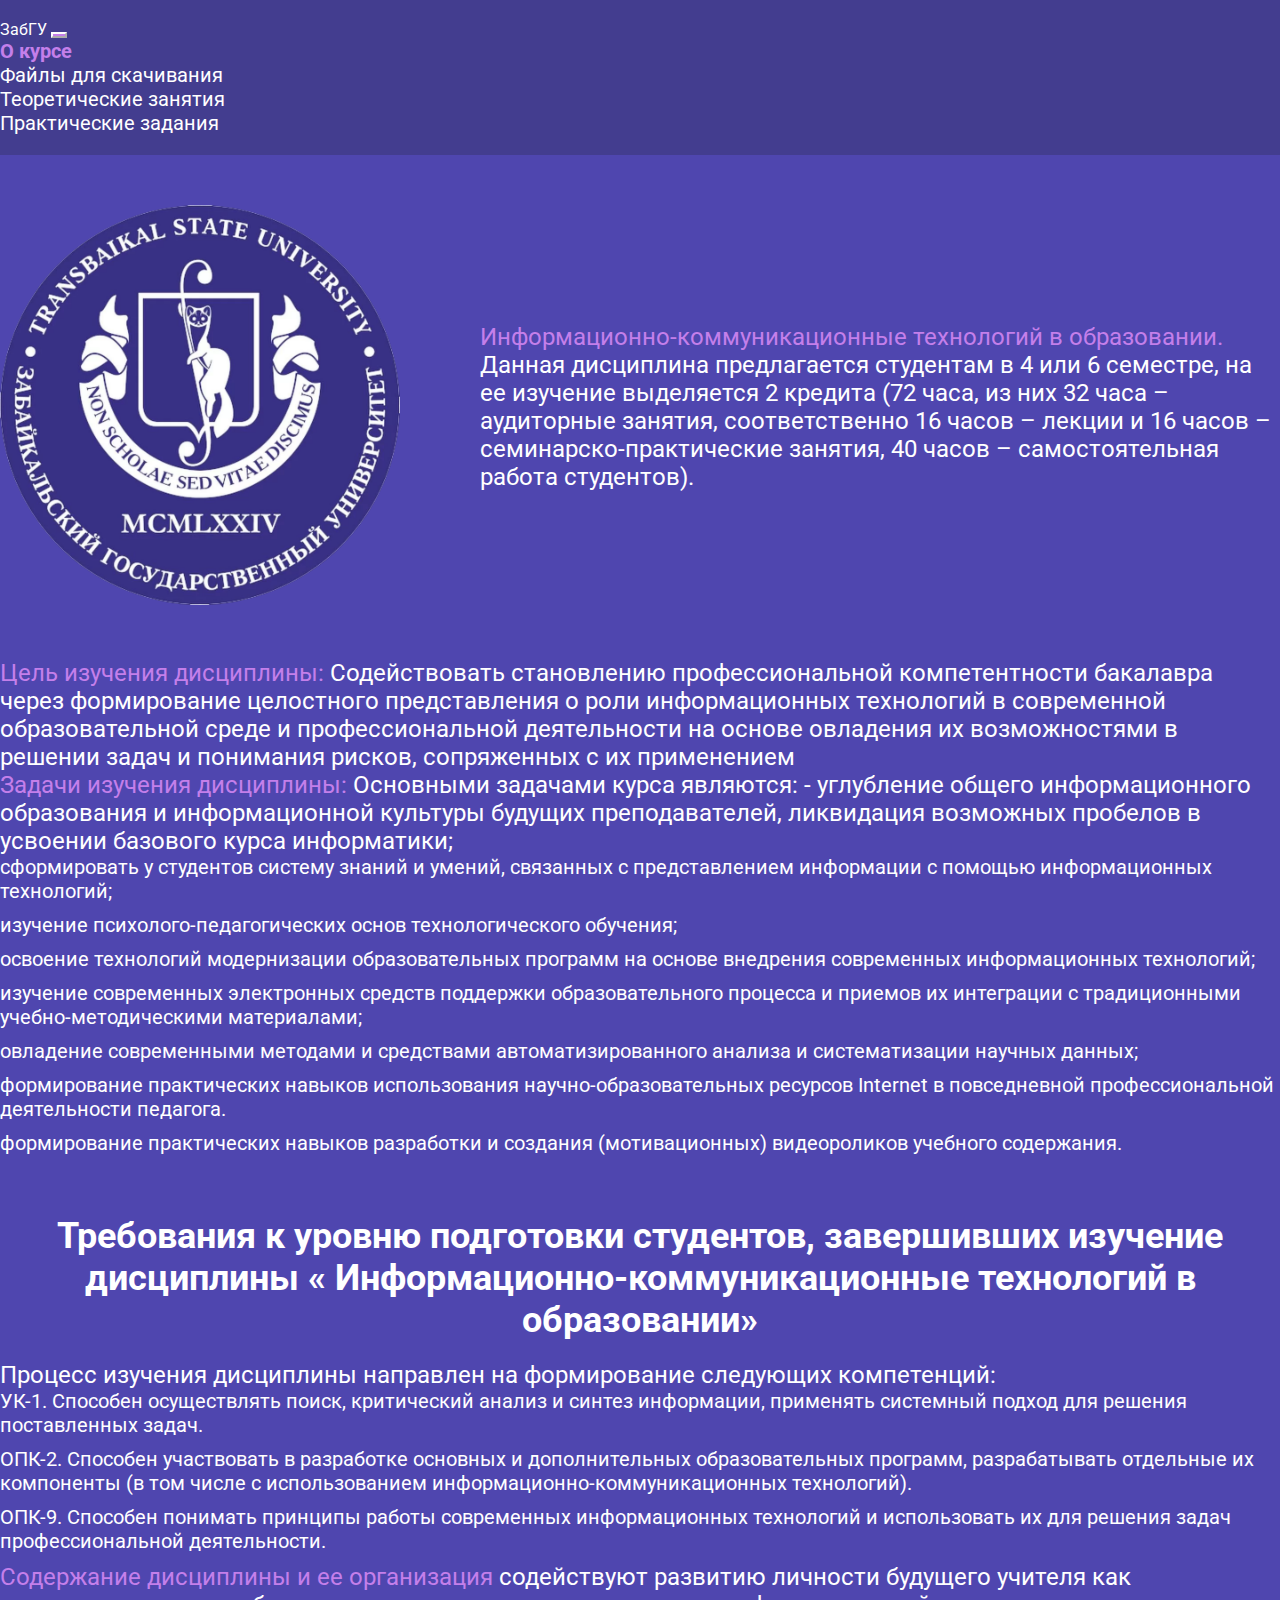
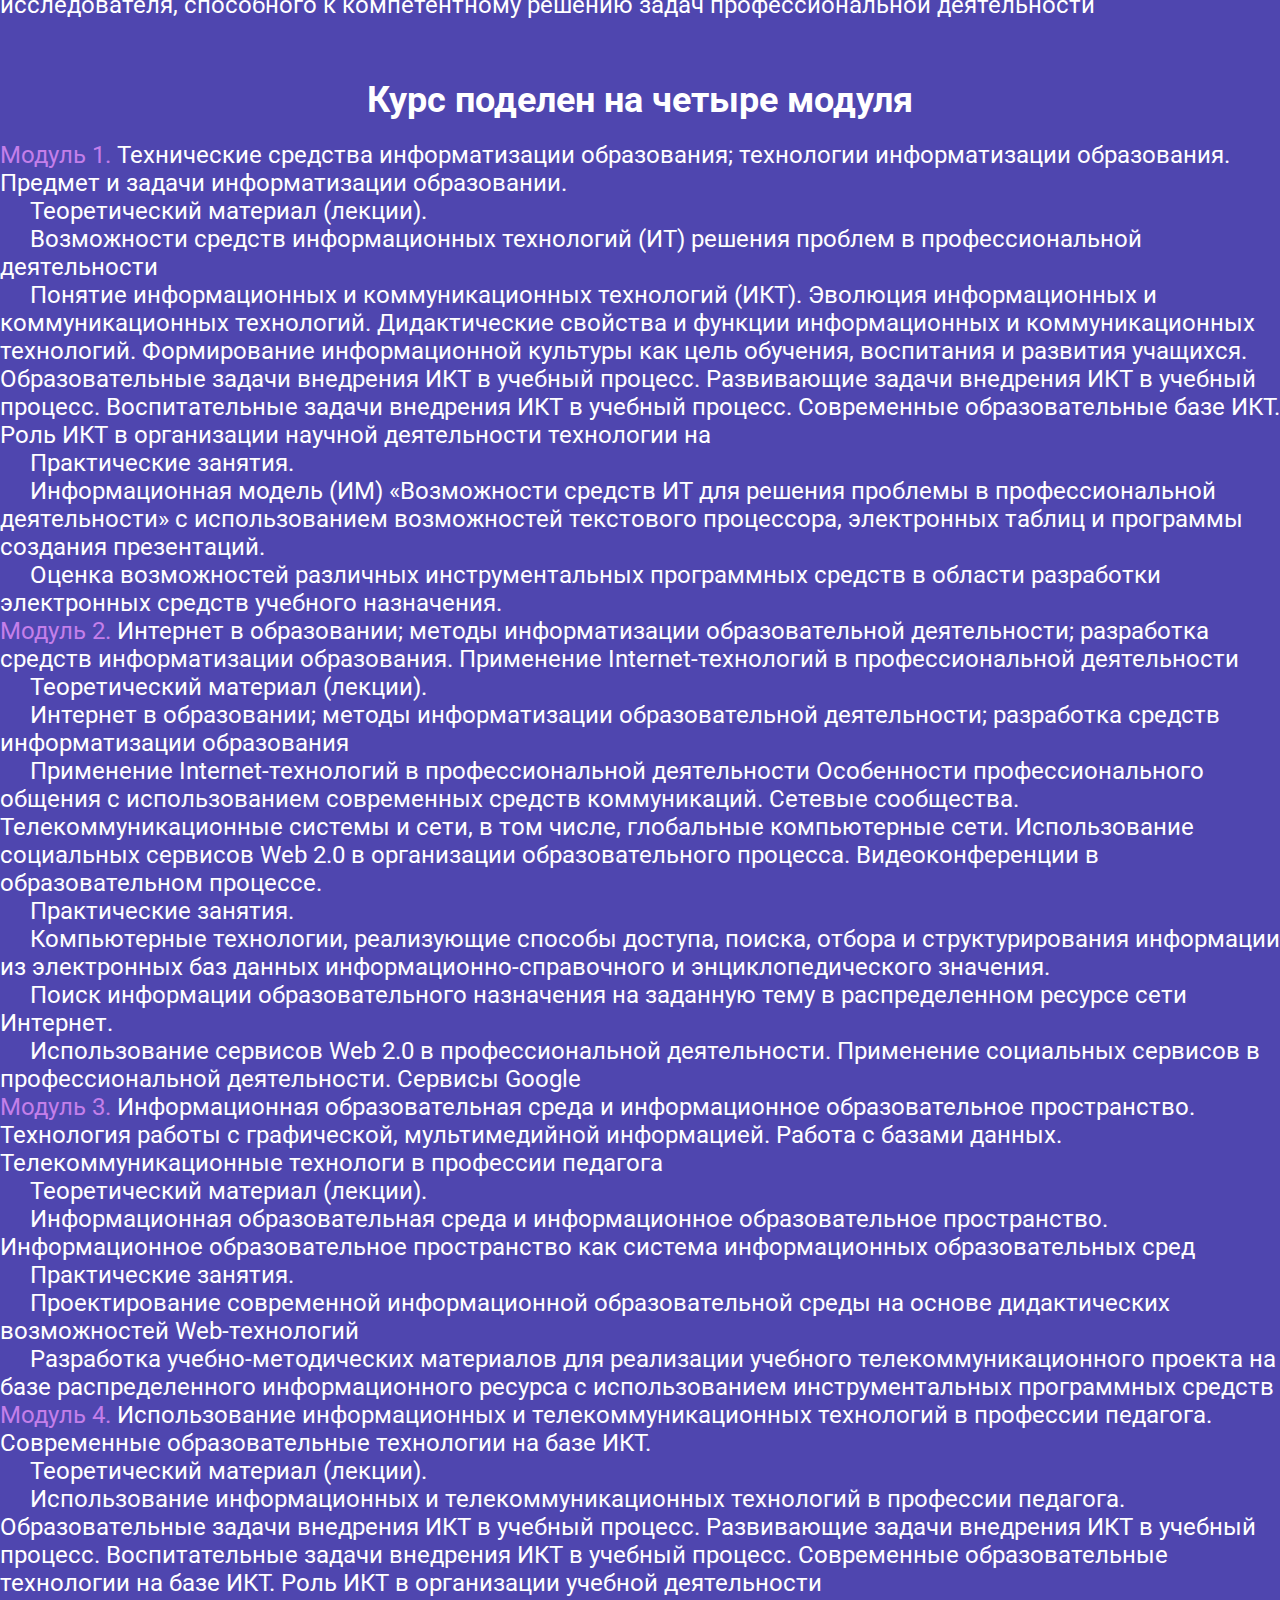
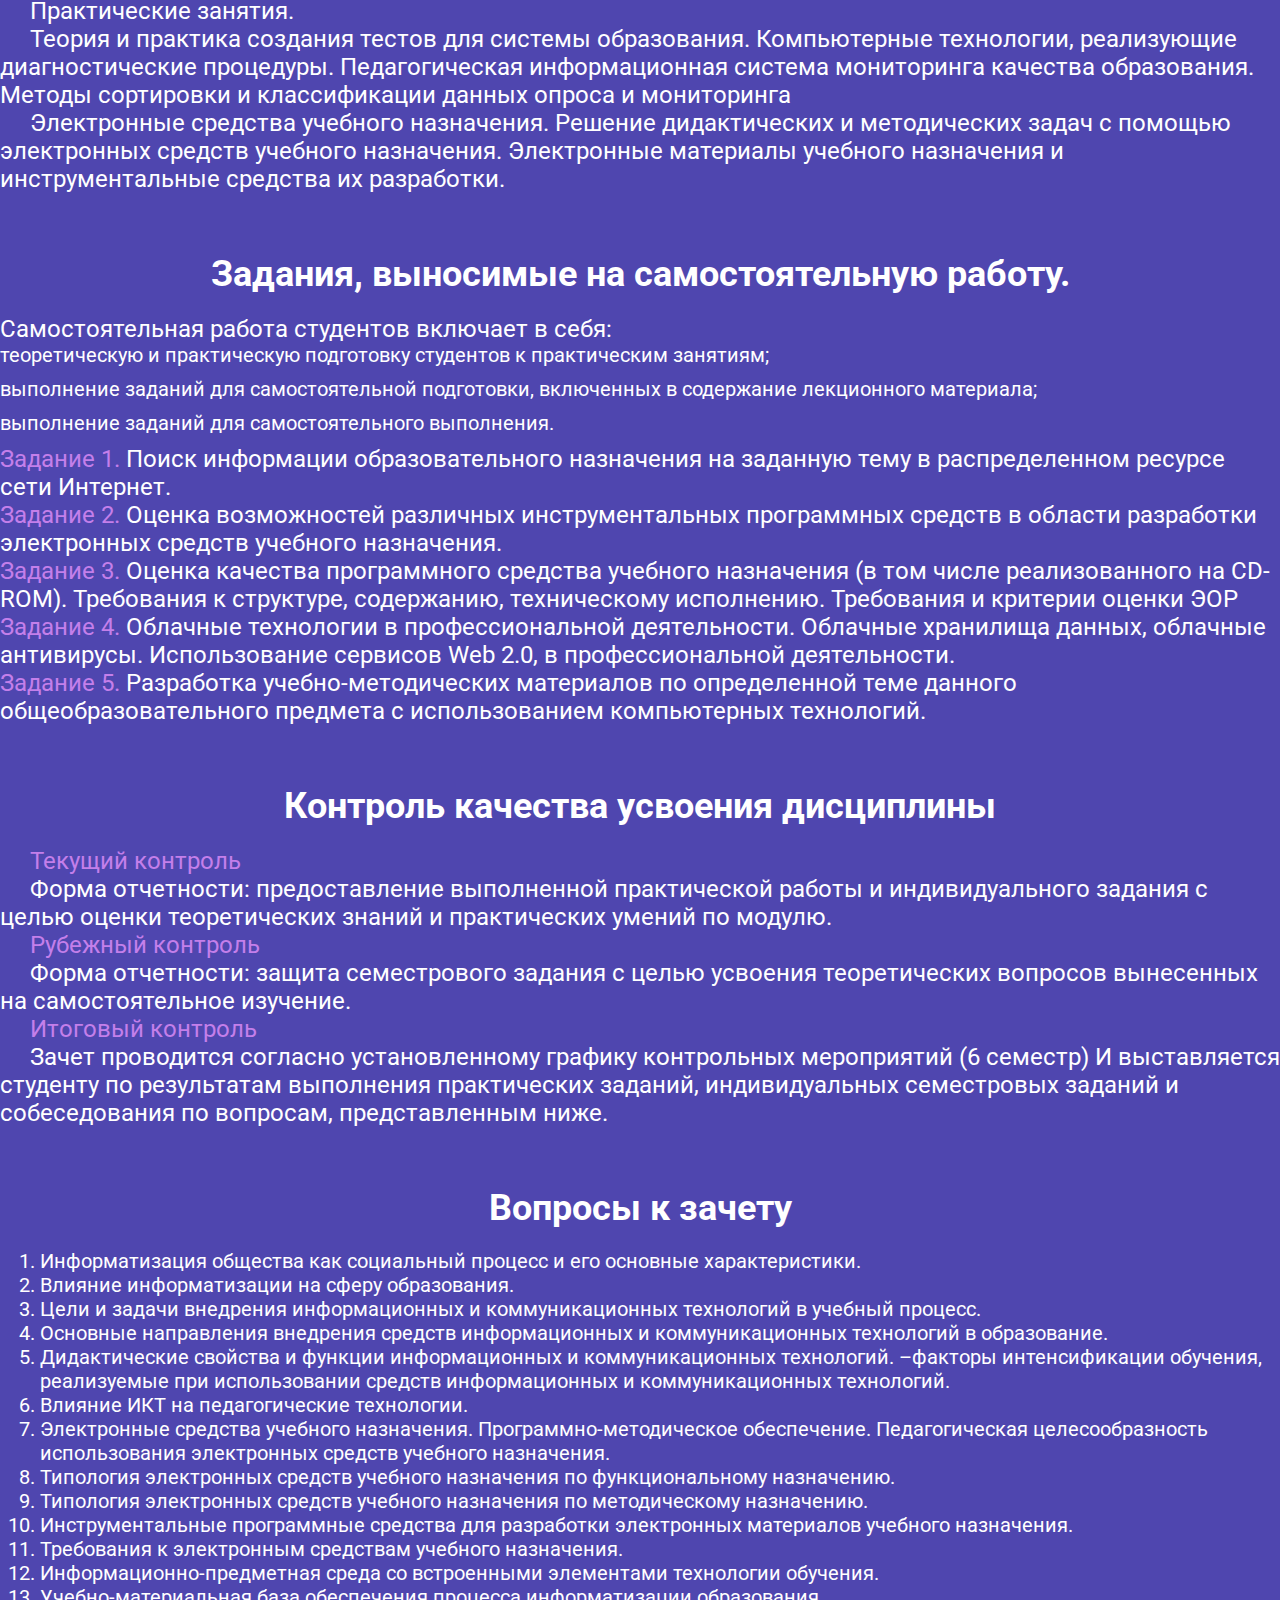
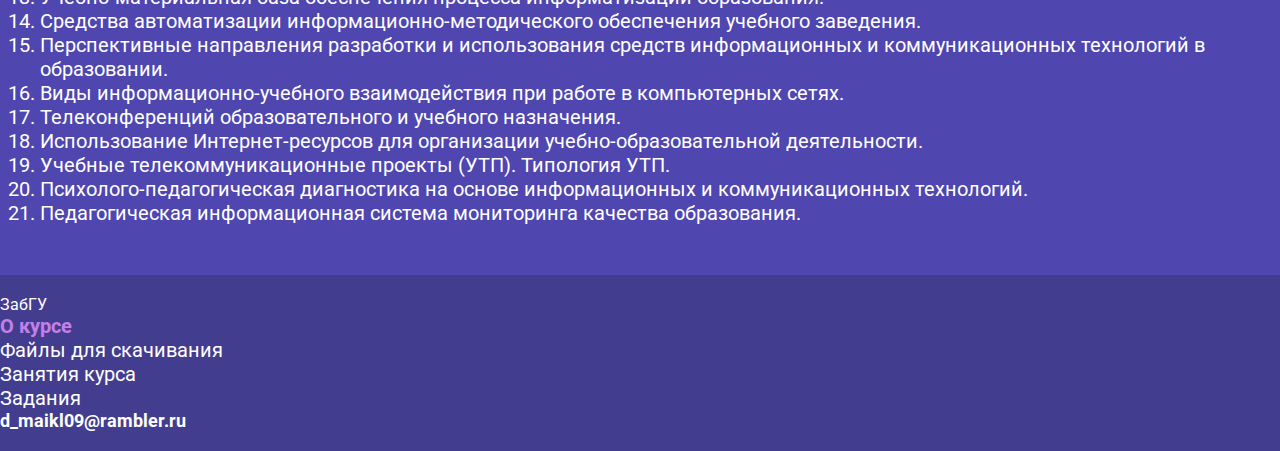
<file: index.html>
<!DOCTYPE html>
<html lang="ru">
<head>
   <meta charset="UTF-8">
   <meta http-equiv="X-UA-Compatible" content="IE=edge">
   <meta name="viewport" content="width=device-width, initial-scale=1.0">

   <!-- title -->
   <title>Курс.ИКТ в образовании</title>
<link rel="shortcut icon" href="assets/favicon.ico" type="image/x-icon">
   <!-- style -->
   <link rel="stylesheet" href="assets/css/style.css">

   <!-- fonts -->
   <link rel="preconnect" href="https://fonts.googleapis.com">
   <link rel="preconnect" href="https://fonts.gstatic.com" crossorigin>
   <link href="https://fonts.googleapis.com/css2?family=Roboto:wght@100;300;400;700;900&display=swap" rel="stylesheet">

   <!-- bootstrap5 -->
   <link href="https://cdn.jsdelivr.net/npm/bootstrap@5.0.2/dist/css/bootstrap.min.css" rel="stylesheet" integrity="sha384-EVSTQN3/azprG1Anm3QDgpJLIm9Nao0Yz1ztcQTwFspd3yD65VohhpuuCOmLASjC" crossorigin="anonymous">
</head>
<body>
   <header id="top">
      <nav class="navbar navbar-expand-lg navbar-light">
         <div class="container">
           <a class="navbar-brand" href="index.html">
            ЗабГУ
           </a>
           <button class="navbar-toggler" type="button" data-bs-toggle="collapse" data-bs-target="#navbarNav" aria-controls="navbarNav" aria-expanded="false" aria-label="Toggle navigation">
             <span class="navbar-toggler-icon"></span>
           </button>
           <div class="collapse navbar-collapse" id="navbarNav">
             <ul class="navbar-nav">
               <li class="nav-item">
                 <a class="nav-link active" href="index.html">О курсе</a>
               </li>
               <li class="nav-item">
                 <a class="nav-link" href="library.html">Файлы для скачивания</a>
               </li>
               <li class="nav-item">
                 <a class="nav-link" href="less.html">Теоретические занятия</a>
               </li>
               <li class="nav-item">
                 <a class="nav-link" href="download.html">Практические задания</a>
               </li>
             </ul>
           </div>
         </div>
       </nav>
   </header>
   <section class="full_height">
      <div class="container">
         <div class="info__wrapper_flex">
            <div class="logo_image">
               <img src="assets/img/logo.webp" alt="">
            </div>
            <div class="text">
               <span>Информационно-коммуникационные технологий в образовании.</span><br> Данная дисциплина предлагается студентам в 4 или 6 семестре, на ее изучение  выделяется  2 кредита (72 часа, из них  32  часа – аудиторные занятия, соответственно 16 часов – лекции и 16 часов – семинарско-практические занятия, 40  часов – самостоятельная работа студентов).  
            </div>
         </div>
         <div class="info__wrapper">
            <p><span>Цель изучения дисциплины:</span> Содействовать становлению профессиональной компетентности бакалавра через формирование целостного представления о роли информационных технологий в современной образовательной среде и профессиональной деятельности на основе овладения их возможностями в решении задач и понимания рисков, сопряженных с их применением</p>
            <p><span>Задачи изучения дисциплины:</span> Основными задачами курса являются: - углубление общего информационного образования и информационной культуры будущих преподавателей, ликвидация возможных пробелов в усвоении базового курса информатики;</p>
            <ul class="list">
              <li>сформировать у студентов систему знаний и умений, связанных с представлением информации с помощью информационных технологий; </li>
              <li>изучение психолого-педагогических основ технологического обучения; </li>
              <li>освоение технологий модернизации образовательных программ на основе внедрения современных информационных технологий; </li>
              <li>изучение современных электронных средств поддержки образовательного процесса и приемов их интеграции с традиционными учебно-методическими материалами; </li>
              <li>овладение современными методами и средствами автоматизированного анализа и систематизации научных данных; </li>
              <li>формирование практических навыков использования научно-образовательных ресурсов Internet в повседневной профессиональной деятельности педагога.</li>
              <li>формирование практических навыков разработки и создания (мотивационных) видеороликов учебного содержания.</li>
            </ul>
            <h3>Требования к уровню подготовки студентов,  завершивших изучение дисциплины « Информационно-коммуникационные технологий в образовании»</h3>
            <p class="cur">Процесс изучения дисциплины направлен на формирование следующих компетенций:</p>
            <ul class="list">
              <li>УК-1. Способен осуществлять поиск, критический анализ и синтез информации, применять системный подход для решения поставленных задач.</li>
              <li>ОПК-2. Способен участвовать в разработке основных и дополнительных образовательных программ, разрабатывать отдельные их компоненты (в том числе с использованием информационно-коммуникационных технологий).</li>
              <li>ОПК-9. Способен понимать принципы работы современных информационных технологий и использовать их для решения задач профессиональной деятельности.</li>
            </ul>
            <p><span>Содержание дисциплины и ее организация </span> содействуют развитию личности будущего учителя как исследователя, способного к компетентному решению  задач профессиональной деятельности</p>
            <h3>Курс поделен на четыре модуля</h3>
            <p><span>Модуль 1. </span>Технические средства информатизации образования; технологии информатизации образования. Предмет и задачи информатизации образовании.
              <br><span class="ml"></span>Теоретический материал (лекции).
              <br><span class="ml"></span>Возможности средств информационных технологий (ИТ) решения проблем в профессиональной деятельности
              <br><span class="ml"></span>Понятие информационных и коммуникационных технологий (ИКТ). Эволюция информационных и коммуникационных технологий. Дидактические свойства и функции информационных и коммуникационных технологий. Формирование информационной культуры как цель обучения, воспитания и развития учащихся. Образовательные задачи внедрения ИКТ в учебный процесс. Развивающие задачи внедрения ИКТ в учебный процесс. Воспитательные задачи внедрения ИКТ в учебный процесс. Современные образовательные базе  ИКТ. Роль ИКТ в организации научной деятельности технологии на
              <br><span class="ml"></span>Практические занятия.
              <br><span class="ml"></span>Информационная модель (ИМ) «Возможности средств ИТ для решения проблемы в профессиональной деятельности» с использованием возможностей текстового процессора, электронных таблиц и программы создания презентаций.
              <br><span class="ml"></span>Оценка возможностей различных инструментальных программных средств в области разработки электронных средств учебного назначения.
            </p>
            <p><span>Модуль 2. </span>Интернет в образовании; методы информатизации образовательной деятельности; разработка средств информатизации образования. Применение Internet-технологий в профессиональной деятельности
              <br><span class="ml"></span>Теоретический материал (лекции).
              <br><span class="ml"></span>Интернет в образовании; методы информатизации образовательной деятельности; разработка средств информатизации образования
              <br><span class="ml"></span>Применение Internet-технологий в профессиональной деятельности Особенности профессионального общения с использованием современных средств коммуникаций. Сетевые сообщества. Телекоммуникационные системы и сети, в том числе, глобальные компьютерные сети. Использование социальных сервисов Web 2.0 в организации образовательного процесса. Видеоконференции в образовательном процессе.
              <br><span class="ml"></span>Практические занятия.
              <br><span class="ml"></span>Компьютерные технологии, реализующие способы доступа, поиска, отбора и структурирования информации из электронных баз данных информационно-справочного и энциклопедического значения. 
              <br><span class="ml"></span>Поиск информации образовательного назначения на заданную тему в распределенном ресурсе сети Интернет. 
              <br><span class="ml"></span>Использование сервисов Web 2.0 в профессиональной деятельности. Применение социальных сервисов в профессиональной деятельности. Сервисы Google
            </p>
            <p><span>Модуль 3. </span>Информационная образовательная среда и информационное образовательное пространство. Технология работы с графической, мультимедийной информацией. Работа с базами данных. Телекоммуникационные технологи в профессии педагога
              <br><span class="ml"></span>Теоретический материал (лекции).
              <br><span class="ml"></span>Информационная образовательная среда и информационное образовательное пространство. Информационное образовательное пространство как система информационных образовательных сред
              <br><span class="ml"></span>Практические занятия.
              <br><span class="ml"></span>Проектирование современной информационной образовательной среды на основе дидактических возможностей Web-технологий
              <br><span class="ml"></span>Разработка учебно-методических материалов для реализации учебного  телекоммуникационного  проекта  на базе распределенного  информационного ресурса с использованием инструментальных программных средств
            </p>
            <p><span>Модуль 4. </span>Использование информационных и телекоммуникационных технологий в профессии педагога. Современные образовательные технологии на базе ИКТ. 
              <br><span class="ml"></span>Теоретический материал (лекции).
              <br><span class="ml"></span>Использование информационных и телекоммуникационных технологий в профессии педагога. Образовательные задачи внедрения ИКТ в учебный процесс. Развивающие задачи внедрения ИКТ в учебный процесс. Воспитательные задачи внедрения ИКТ в учебный процесс. Современные образовательные технологии на базе ИКТ. Роль ИКТ в организации учебной деятельности
              <br><span class="ml"></span>Практические занятия.
              <br><span class="ml"></span>Теория и практика создания тестов для системы образования. Компьютерные технологии, реализующие диагностические процедуры. Педагогическая информационная система мониторинга качества образования. Методы сортировки и классификации данных опроса и мониторинга
              <br><span class="ml"></span>Электронные средства учебного назначения. Решение дидактических и методических задач с помощью электронных средств учебного назначения. Электронные материалы учебного назначения и инструментальные средства их разработки.
            </p>
            <h3>Задания, выносимые на самостоятельную работу.</h3>
            <p class="text-center">Самостоятельная работа студентов включает в себя:</p>
            <ul class="list">
              <li>теоретическую и практическую подготовку студентов к практическим занятиям;</li>
              <li>выполнение заданий для самостоятельной подготовки, включенных в содержание лекционного материала;</li>
              <li>выполнение заданий для самостоятельного выполнения.</li>
            </ul>
            <p><span>Задание 1. </span>Поиск информации образовательного назначения на заданную тему в распределенном ресурсе сети Интернет. </p>
            <p><span>Задание 2. </span>Оценка возможностей различных инструментальных программных средств в области разработки электронных средств учебного назначения.</p>
            <p><span>Задание 3. </span>Оценка качества программного средства учебного назначения (в том числе реализованного на CD-ROM). Требования к структуре, содержанию, техническому исполнению. Требования и критерии оценки ЭОР</p>
            <p><span>Задание 4. </span>Облачные технологии в профессиональной деятельности. Облачные хранилища данных, облачные антивирусы. Использование сервисов Web 2.0, в профессиональной деятельности. </p>
            <p><span>Задание 5. </span>Разработка учебно-методических материалов по определенной теме данного общеобразовательного предмета с использованием компьютерных технологий.</p>
            <h3>Контроль качества усвоения дисциплины </h3>
            <p><span class="ml"></span><span>Текущий контроль</span><br><span class="ml"></span>Форма отчетности: предоставление выполненной практической работы и индивидуального задания с целью оценки теоретических знаний и практических умений по модулю.</p>
            <p><span class="ml"></span><span>Рубежный контроль</span><br><span class="ml"></span>Форма отчетности: защита семестрового задания с целью усвоения теоретических вопросов вынесенных на самостоятельное изучение.</p>
            <p><span class="ml"></span><span>Итоговый контроль</span><br><span class="ml"></span>Зачет проводится согласно установленному графику контрольных мероприятий (6 семестр) И выставляется студенту по результатам выполнения практических заданий, индивидуальных семестровых заданий и собеседования по вопросам, представленным ниже.</p>
            <h3>Вопросы к зачету</h3>
            <ol class="list_num">
              <li>Информатизация общества как социальный процесс и его основные характеристики.</li>
              <li>Влияние информатизации на сферу образования.</li>
              <li>Цели и  задачи внедрения  информационных  и коммуникационных технологий в учебный процесс.</li>
              <li>Основные  направления  внедрения  средств  информационных  и коммуникационных технологий в образование.</li>
              <li>Дидактические  свойства и  функции  информационных и коммуникационных технологий. –факторы интенсификации обучения, реализуемые при использовании средств информационных и коммуникационных технологий.</li>
              <li>Влияние ИКТ на педагогические технологии.</li>
              <li>Электронные средства учебного назначения. Программно-методическое обеспечение. Педагогическая целесообразность использования электронных средств учебного назначения.</li>
              <li>Типология электронных средств учебного назначения по функциональному назначению.</li>
              <li>Типология электронных средств учебного назначения по методическому назначению.</li>
              <li>Инструментальные программные средства для разработки электронных материалов учебного назначения.</li>
              <li>Требования к электронным средствам учебного назначения.</li>
              <li>Информационно-предметная среда со встроенными элементами технологии обучения.</li>
              <li>Учебно-материальная база обеспечения процесса информатизации образования.</li>
              <li>Средства автоматизации информационно-методического обеспечения учебного заведения.</li>
              <li>Перспективные направления разработки и использования средств информационных и коммуникационных технологий в образовании.</li>
              <li>Виды информационно-учебного взаимодействия при работе в компьютерных сетях.</li>
              <li>Телеконференций образовательного и учебного назначения.</li>
              <li>Использование Интернет-ресурсов для организации учебно-образовательной деятельности.</li>
              <li>Учебные телекоммуникационные проекты (УТП). Типология УТП.</li>
              <li>Психолого-педагогическая диагностика на основе информационных и коммуникационных технологий.</li>
              <li>Педагогическая информационная система мониторинга качества образования.</li>
            </ol>
          </div>
      </div>
   </section>
   <footer>
      <nav class="navbar navbar-expand-lg navbar-light">
         <div class="container">
           <a class="navbar-brand" href="index.html">
            ЗабГУ
           </a>
           <a href="#top" class="up">Наверх</a>
           <div class="collapse navbar-collapse footer_nav" id="navbarNav">
             <ul class="navbar-nav">
               <li class="nav-item">
                 <a class="nav-link active" href="index.html">О курсе</a>
               </li>
               <li class="nav-item">
                 <a class="nav-link" href="library.html">Файлы для скачивания</a>
               </li>
               <li class="nav-item">
                 <a class="nav-link" href="less.html">Занятия курса</a>
               </li>
               <li class="nav-item">
                 <a class="nav-link" href="download.html">Задания</a>
               </li>
             </ul>
             <!-- Почта -->
             <a class="mail-link" href="mailto:d_maikl09@rambler.ru">d_maikl09@rambler.ru</a>
           </div>
         </div>
       </nav>
   </footer>
   <!-- bootstrap5 js -->
   <script src="https://cdn.jsdelivr.net/npm/@popperjs/core@2.9.2/dist/umd/popper.min.js" integrity="sha384-IQsoLXl5PILFhosVNubq5LC7Qb9DXgDA9i+tQ8Zj3iwWAwPtgFTxbJ8NT4GN1R8p" crossorigin="anonymous"></script>
<script src="https://cdn.jsdelivr.net/npm/bootstrap@5.0.2/dist/js/bootstrap.min.js" integrity="sha384-cVKIPhGWiC2Al4u+LWgxfKTRIcfu0JTxR+EQDz/bgldoEyl4H0zUF0QKbrJ0EcQF" crossorigin="anonymous"></script>
</body>
</html>
</file>
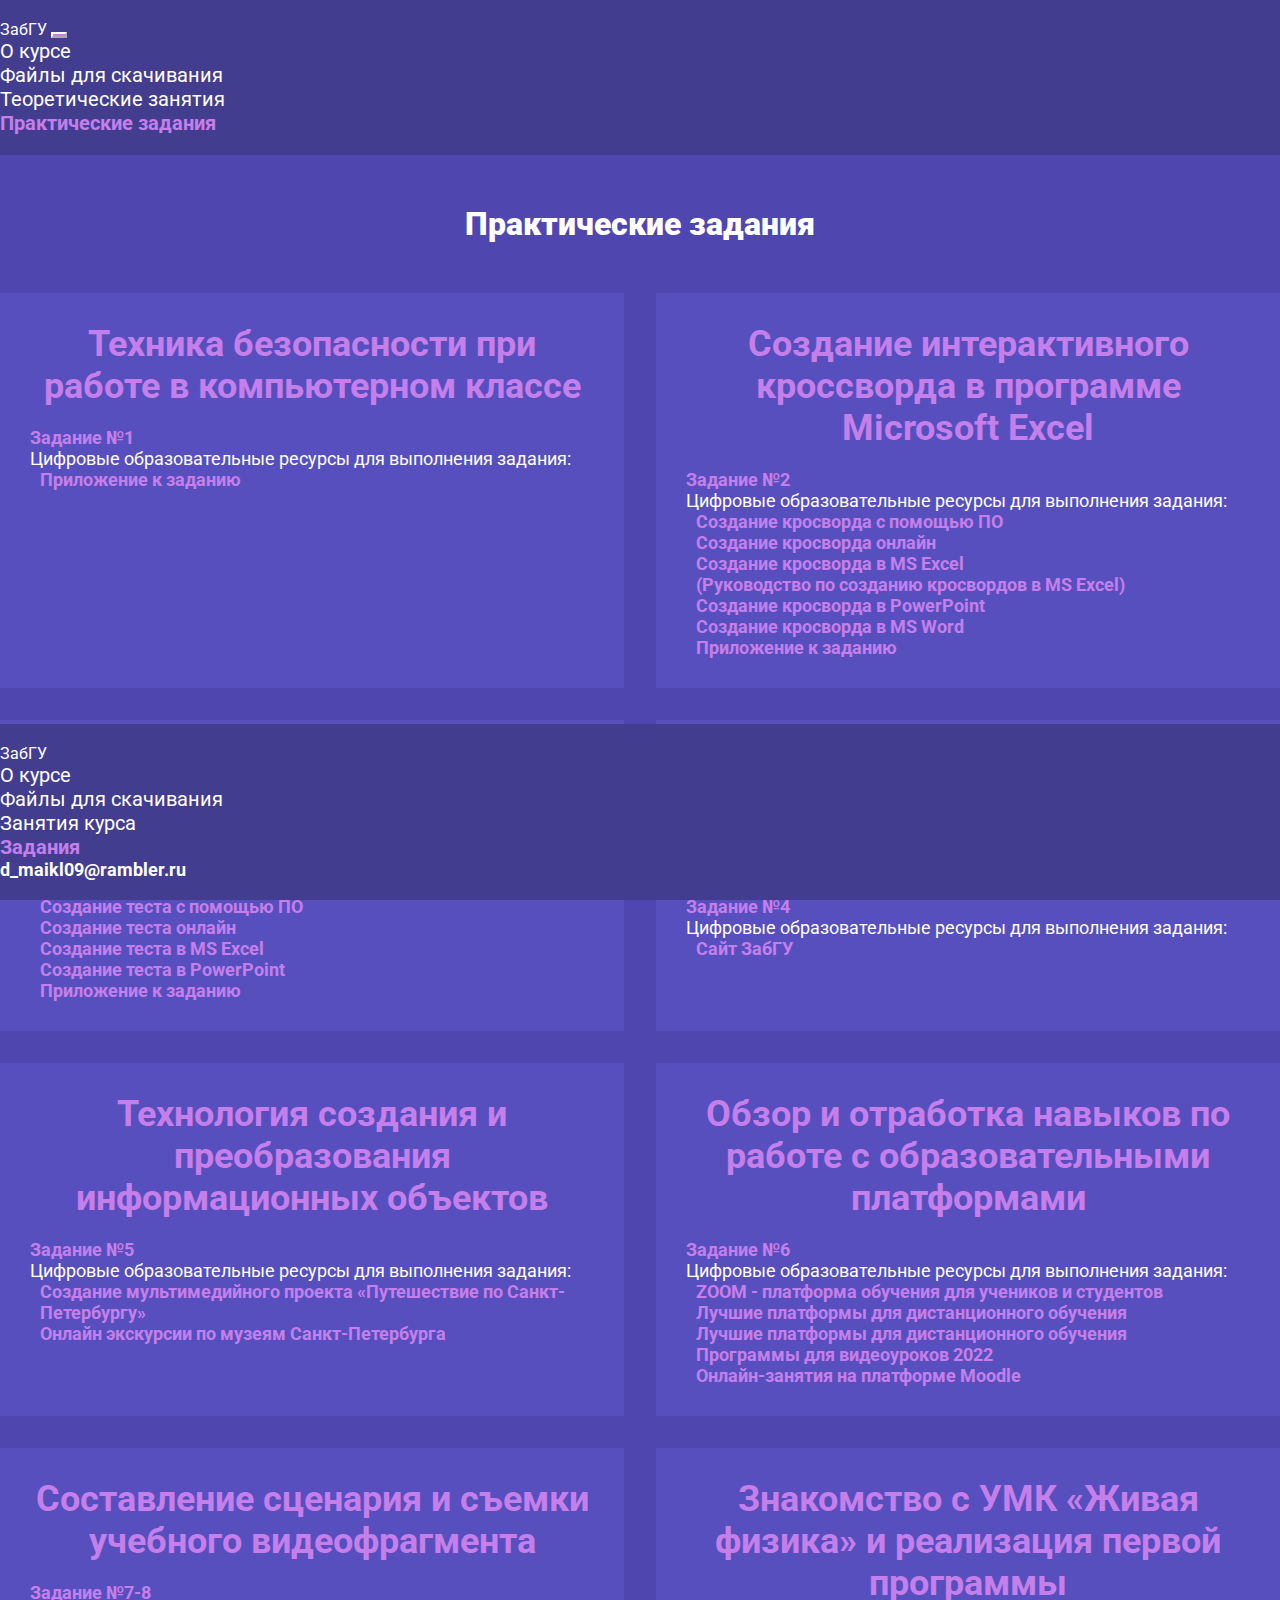
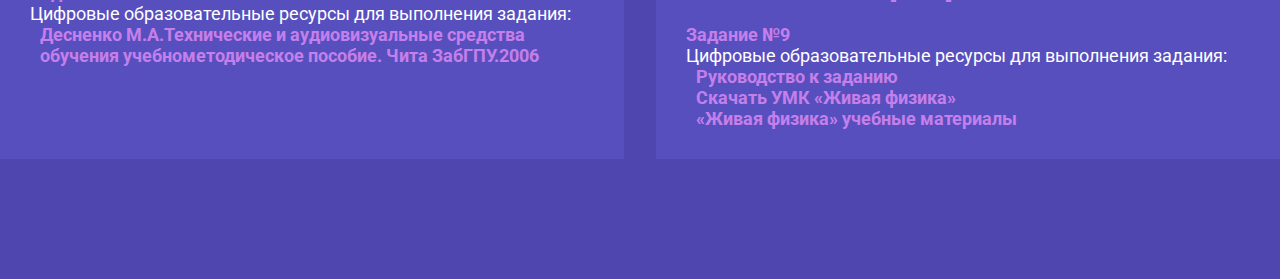
<file: download.html>
<!DOCTYPE html>
<html lang="ru">
<head>
   <meta charset="UTF-8">
   <meta http-equiv="X-UA-Compatible" content="IE=edge">
   <meta name="viewport" content="width=device-width, initial-scale=1.0">

   <!-- title -->
   <title>Курс.ИКТ в образовании</title>
	<link rel="shortcut icon" href="assets/favicon.ico" type="image/x-icon">

   <!-- style -->
   <link rel="stylesheet" href="assets/css/style.css">

   <!-- fonts -->
   <link rel="preconnect" href="https://fonts.googleapis.com">
   <link rel="preconnect" href="https://fonts.gstatic.com" crossorigin>
   <link href="https://fonts.googleapis.com/css2?family=Roboto:wght@100;300;400;700;900&display=swap" rel="stylesheet">

   <!-- bootstrap5 -->
   <link href="https://cdn.jsdelivr.net/npm/bootstrap@5.0.2/dist/css/bootstrap.min.css" rel="stylesheet" integrity="sha384-EVSTQN3/azprG1Anm3QDgpJLIm9Nao0Yz1ztcQTwFspd3yD65VohhpuuCOmLASjC" crossorigin="anonymous">
</head>
<body>
  <header id="top">
    <nav class="navbar navbar-expand-lg navbar-light">
       <div class="container">
         <a class="navbar-brand" href="index.html">
          ЗабГУ
         </a>
         <button class="navbar-toggler" type="button" data-bs-toggle="collapse" data-bs-target="#navbarNav" aria-controls="navbarNav" aria-expanded="false" aria-label="Toggle navigation">
           <span class="navbar-toggler-icon"></span>
         </button>
         <div class="collapse navbar-collapse" id="navbarNav">
           <ul class="navbar-nav">
             <li class="nav-item">
               <a class="nav-link" href="index.html">О курсе</a>
             </li>
             <li class="nav-item">
               <a class="nav-link" href="library.html">Файлы для скачивания</a>
             </li>
             <li class="nav-item">
               <a class="nav-link" href="less.html">Теоретические занятия</a>
             </li>
             <li class="nav-item">
               <a class="nav-link active" href="download.html">Практические задания</a>
             </li>
           </ul>
         </div>
       </div>
     </nav>
 </header>
   
   <section style="margin-bottom: 120px;">
    <div class="container">
      <h1 class="title">Практические задания</h1>
      <div class="task__wrapper">

		   <!-- Задания -->
        <div class="task__item">
          <h3>Техника безопасности при работе в компьютерном классе</h3>
          <!-- Ссылки на задания -->
          <p><a href="assets/pdf/zadaniya/Задание 1.pdf"  target="_blank">Задание №1</a></p>
          <p>Цифровые образовательные ресурсы для выполнения задания:
          <ul class="list_link">
            <li><a href="assets/pdf/zadaniya/Приложение к заданию.pdf"  target="_blank">Приложение к заданию</a></li>
            
          </ul>
</p> 
        </div>
        <!-- Задания -->
        <div class="task__item">
          <h3>Создание интерактивного кроссворда в программе Microsoft Excel</h3>
          <!-- Ссылки на задания -->
          <p><a href="assets/pdf/zadaniya/Задание 2 .pdf"  target="_blank">Задание №2</a></p>
          <p>Цифровые образовательные ресурсы для выполнения задания:
          <ul class="list_link">
            <li><a href="http://crosswordcreator.homacosoft.com/index.htm"  target="_blank">Создание кросворда с помощью ПО</a></li>
            <li><a href="https://crossmaker.ru/ru/"  target="_blank">Создание кросворда онлайн</a></li>
            <li><a href="assets/pdf/crossword.xlsx" download="/assets/pdf/crossword.xlsx">Создание кросворда в MS Excel</a><br><a href="assets/pdf/zadaniya/Как сделать кроссворд в Excel с помощью стандартных функций.pdf"  target="_blank">(Руководство по созданию кросвордов в MS Excel)</a></li>
            <li><a href="assets/pdf/zadaniya/Как создать кроссворд в PowerPoint_ пошаговая инструкция.pdf"  target="_blank">Создание кросворда в PowerPoint</a> </li>
            <li><a href="assets/pdf/zadaniya/Как в Ворде сделать кроссворд.pdf"  target="_blank">Создание кросворда в  MS Word</a></li>
			<li><a href="assets/pdf/zadaniya/Приложени е к заданию 2.pdf"  target="_blank">Приложение к заданию</a></li>
          </ul>
</p>
        </div>
		
	     <!-- Задания -->
        <div class="task__item">
          <h3>Создание интерактивного теста в программе Microsoft Excel</h3>
          <!-- Ссылки на задания -->
          <p><a href="assets/pdf/zadaniya/Задание 3.pdf"  target="_blank">Задание №3</a></p>
          <p>Цифровые образовательные ресурсы для выполнения задания:
          <ul class="list_link">
            <li><a href="https://www.keepsoft.ru/simulator/download.php"  target="_blank">Создание теста с помощью ПО</a></li>
            <li><a href="https://onlinetestpad.com/ru/testmaker"  target="_blank">Создание теста онлайн</a></li>
            <li><a href="assets/pdf/zadaniya/Как создать тест в Excel_ 3 проверенных способа.pdf"  target="_blank">Создание теста в MS Excel</a></li>
            <li><a href="assets/pdf/zadaniya/Powerpoint как сделать тест с гиперссылками.pdf"  target="_blank">Создание теста в PowerPoint</a> </li>
			<li><a href="assets/pdf/zadaniya/Приложение к заданию 3.pdf"  target="_blank">Приложение к заданию</a></li>
          </ul>
</p>
        </div>
		 <!-- Задания -->
        <div class="task__item">
          <h3>Отработка навыков поиска информации в распределенном ресурсе сети Интернет</h3>
          <!-- Ссылки на задания -->
          <p><a href="assets/pdf/zadaniya/Задание 4.pdf"  target="_blank">Задание №4</a></p>
          <p>Цифровые образовательные ресурсы для выполнения задания:
          <ul class="list_link">
            <li><a href="https://zabgu.ru/php/index.php"  target="_blank">Сайт ЗабГУ</a></li>
            
          </ul>
</p>
        </div>
	   
	 <!-- Задания -->
        <div class="task__item">
          <h3>Технология создания и преобразования информационных объектов</h3>
          <!-- Ссылки на задания -->
          <p><a href="assets/pdf/zadaniya/Задание 5.pdf"  target="_blank">Задание №5</a></p>
          <p>Цифровые образовательные ресурсы для выполнения задания:
          <ul class="list_link">
            <li><a href="assets/pdf/zadaniya/К уроку 5.pdf"  target="_blank">Создание мультимедийного проекта
«Путешествие по Санкт-Петербургу»</a></li>
			  <li><a href="https://peterburg.center/ln/onlayn-ekskursii-po-muzeyam-sankt-peterburga.html"  target="_blank">Онлайн экскурсии по музеям Санкт-Петербурга</a></li>
            
          </ul>
</p>
        </div>

<!-- Задания -->
        <div class="task__item">
          <h3>Обзор и отработка навыков по работе с образовательными платформами</h3>
          <!-- Ссылки на задания -->
          <p><a href="assets/pdf/zadaniya/Задание 6.pdf"  target="_blank">Задание №6</a></p>
          <p>Цифровые образовательные ресурсы для выполнения задания:
          <ul class="list_link">
            <li><a href="assets/pdf/zadaniya/ZOOM - ПЛАТФОРМА ОБУЧЕНИЯ ДЛЯ УЧЕНИКОВ И СТУДЕНТОВ.pdf"  target="_blank">ZOOM - платформа обучения для учеников и студентов</a></li>
			 <li><a href="assets/pdf/zadaniya/Лучшие платформы для дистанционного обучения.pdf"  target="_blank">Лучшие платформы для дистанционного обучения</a>
			 <li><a href="assets/pdf/zadaniya/Лучшие платформы для дистанционного обучения.pdf"  target="_blank">Лучшие платформы для дистанционного обучения</a>
			 <li><a href="assets/pdf/zadaniya/Программы для видеоуроков 2022.pdf"  target="_blank">Программы для видеоуроков 2022</a>
			 <li><a href="assets/pdf/zadaniya/Онлайн-занятия на платформе Moodle.pdf"  target="_blank">Онлайн-занятия на платформе Moodle</a>  </li>
             </ul>
</p>
        </div>
        <!-- Задания -->
        <div class="task__item">
          <h3>Составление сценария и съемки учебного видеофрагмента</h3>
          <!-- Ссылки на задания -->
          <p><a href="assets/pdf/zadaniya/Задание 7-8.pdf"  target="_blank">Задание №7-8</a></p>
          <p>Цифровые образовательные ресурсы для выполнения задания:
          <ul class="list_link">
            <li><a href="assets/pdf/zadaniya/Методичка ТАВСО Десненко.pdf"  target="_blank">Десненко М.А.Технические и аудиовизуальные средства обучения учебнометодическое пособие. Чита ЗабГПУ.2006</a></li>
			
            
          </ul>
</p>
        </div>

     
        <div class="task__item">
          <h3>Знакомство с УМК «Живая физика» и реализация первой программы</h3>
          <!-- Ссылки на задания -->
          <p><a href="assets/pdf/zadaniya/Задание 9.pdf" target="_blank">Задание №9</a></p>
			 <p>Цифровые образовательные ресурсы для выполнения задания:
          <ul class="list_link">
          <li><a href="assets/pdf/zadaniya/УМК «Живая физика» руководство.pdf" target="_blank">Руководство к заданию</a></li>
		<li><a href="https://drive.google.com/file/d/13rrzNSYOCqc148vRcWG9e2IngpetV8_4/view?usp=drive_link">Скачать УМК «Живая физика»</a></li>
   <li><a href="https://drive.google.com/file/d/1QgKAmWkkyseWsgoKjskhu_amMVqBzB_G/view?usp=drive_link">«Живая физика» учебные материалы</a></li>
         </ul>
</p>
        </div>
        
      </div>
    </div>
   </section>

   <footer class="bott">
    <nav class="navbar navbar-expand-lg navbar-light">
       <div class="container">
         <a class="navbar-brand" href="index.html">
          ЗабГУ
         </a>
         <a href="#top" class="up">Наверх</a>
         <div class="collapse navbar-collapse footer_nav" id="navbarNav">
           <ul class="navbar-nav">
             <li class="nav-item">
               <a class="nav-link" href="index.html">О курсе</a>
             </li>
             <li class="nav-item">
               <a class="nav-link" href="library.html">Файлы для скачивания</a>
             </li>
             <li class="nav-item">
               <a class="nav-link" href="less.html">Занятия курса</a>
             </li>
             <li class="nav-item">
               <a class="nav-link active" href="download.html">Задания</a>
             </li>
           </ul>
           <!-- Почта -->
           <a class="mail-link" href="mailto:d_maikl09@rambler.ru">d_maikl09@rambler.ru</a>
         </div>
       </div>
     </nav>
 </footer>
   <!-- bootstrap5 js -->
   <script src="https://cdn.jsdelivr.net/npm/@popperjs/core@2.9.2/dist/umd/popper.min.js" integrity="sha384-IQsoLXl5PILFhosVNubq5LC7Qb9DXgDA9i+tQ8Zj3iwWAwPtgFTxbJ8NT4GN1R8p" crossorigin="anonymous"></script>
<script src="https://cdn.jsdelivr.net/npm/bootstrap@5.0.2/dist/js/bootstrap.min.js" integrity="sha384-cVKIPhGWiC2Al4u+LWgxfKTRIcfu0JTxR+EQDz/bgldoEyl4H0zUF0QKbrJ0EcQF" crossorigin="anonymous"></script>
</body>
</html>
</file>
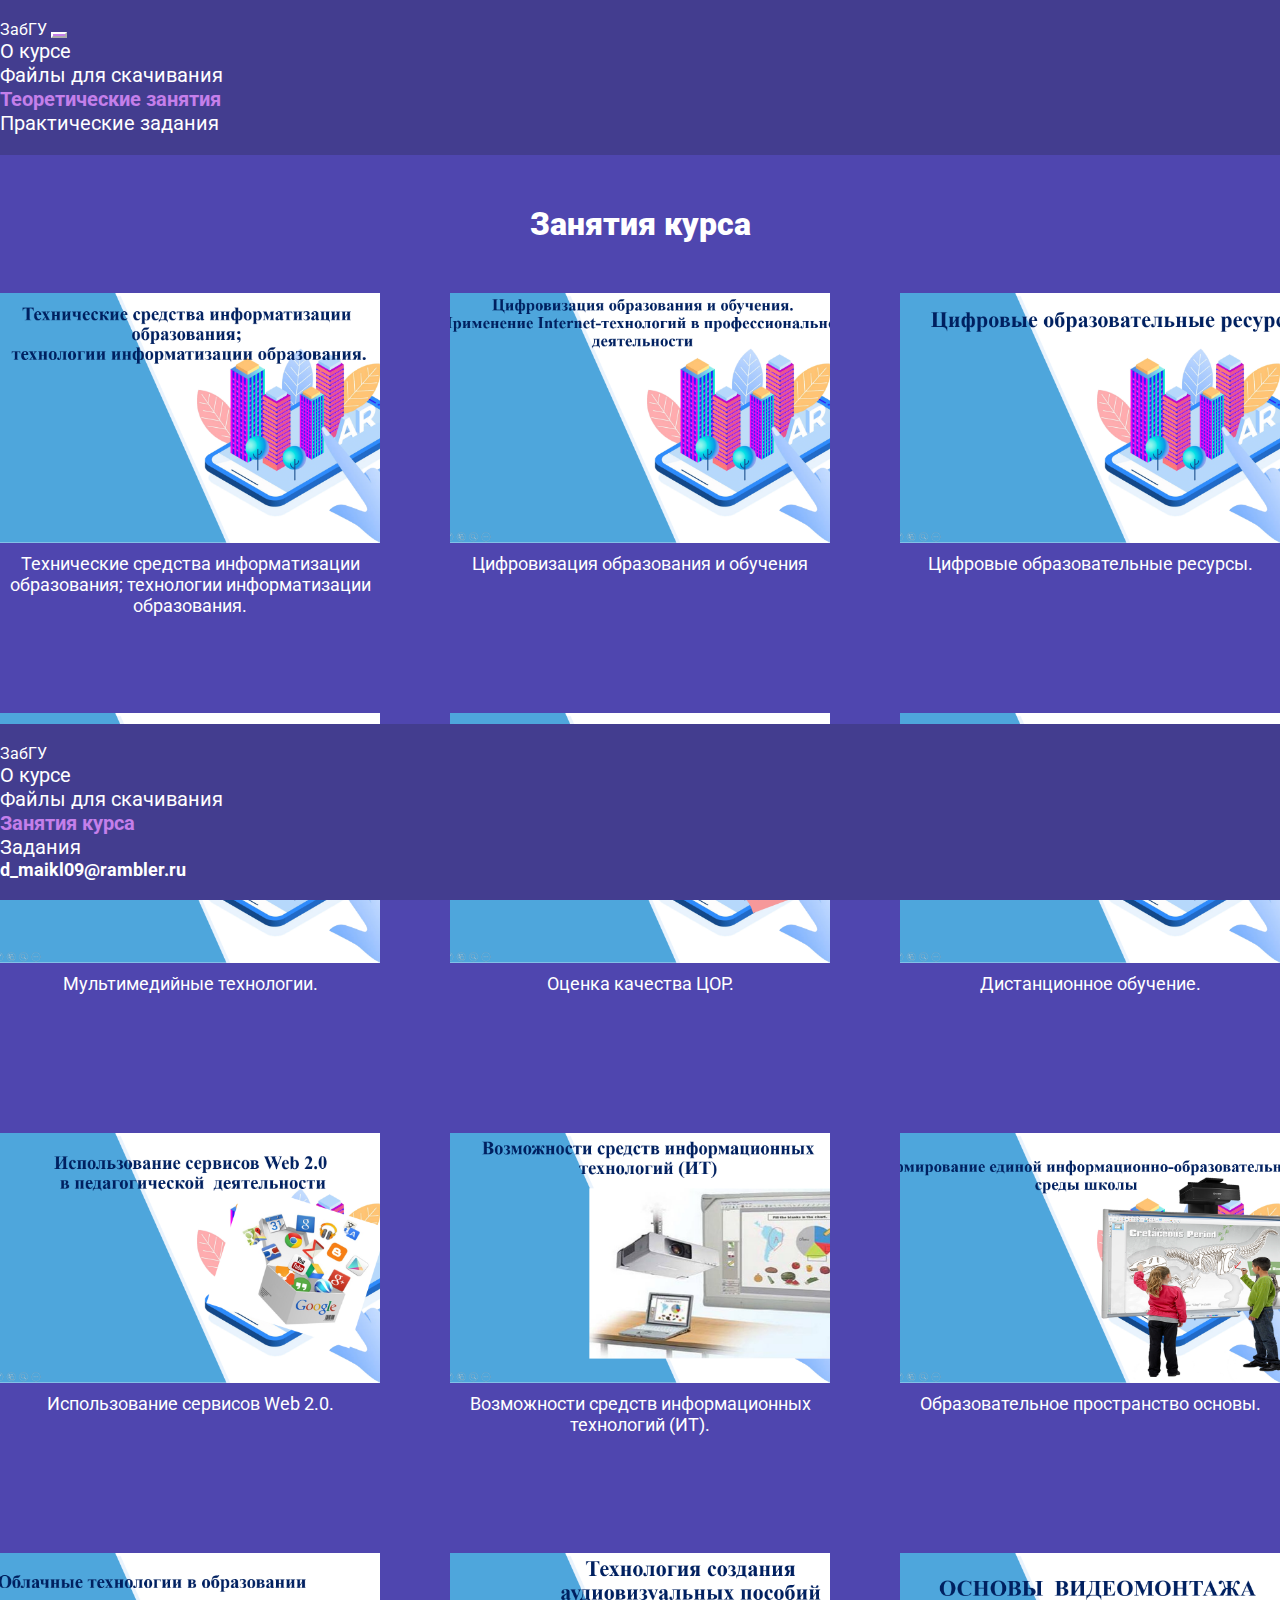
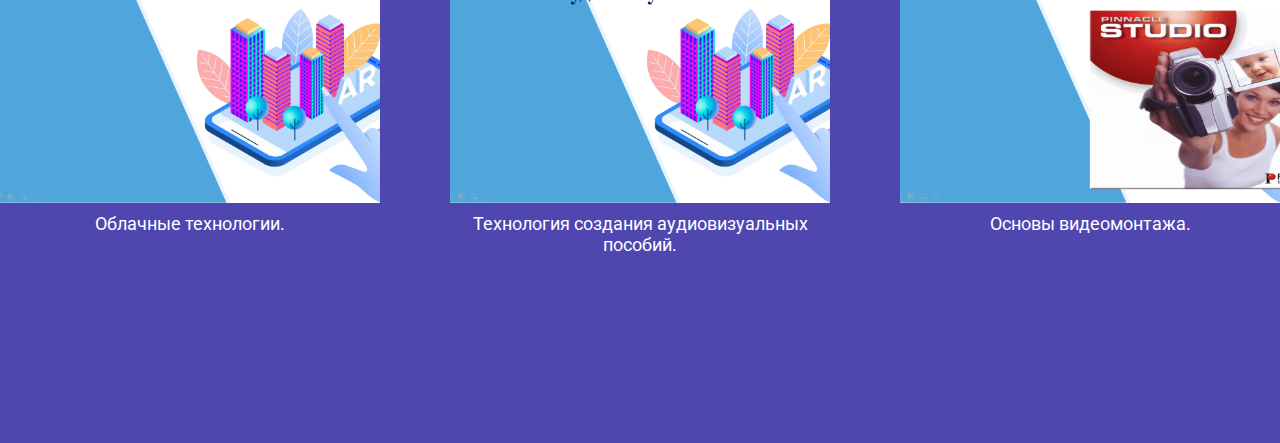
<file: less.html>
﻿<!DOCTYPE html>
<html lang="ru">
<head>
   <meta charset="UTF-8">
   <meta http-equiv="X-UA-Compatible" content="IE=edge">
   <meta name="viewport" content="width=device-width, initial-scale=1.0">

   <!-- title -->
   <title>Курс.ИКТ в образовании</title>
<link rel="shortcut icon" href="assets/favicon.ico" type="image/x-icon">
   <!-- style -->
   <link rel="stylesheet" href="assets/css/style.css">

   <!-- fonts -->
   <link rel="preconnect" href="https://fonts.googleapis.com">
   <link rel="preconnect" href="https://fonts.gstatic.com" crossorigin>
   <link href="https://fonts.googleapis.com/css2?family=Roboto:wght@100;300;400;700;900&display=swap" rel="stylesheet">

   <!-- bootstrap5 -->
   <link href="https://cdn.jsdelivr.net/npm/bootstrap@5.0.2/dist/css/bootstrap.min.css" rel="stylesheet" integrity="sha384-EVSTQN3/azprG1Anm3QDgpJLIm9Nao0Yz1ztcQTwFspd3yD65VohhpuuCOmLASjC" crossorigin="anonymous">
</head>
<body>
  <header id="top">
    <nav class="navbar navbar-expand-lg navbar-light">
       <div class="container">
         <a class="navbar-brand" href="index.html">
          ЗабГУ
         </a>
         <button class="navbar-toggler" type="button" data-bs-toggle="collapse" data-bs-target="#navbarNav" aria-controls="navbarNav" aria-expanded="false" aria-label="Toggle navigation">
           <span class="navbar-toggler-icon"></span>
         </button>
         <div class="collapse navbar-collapse" id="navbarNav">
           <ul class="navbar-nav">
             <li class="nav-item">
               <a class="nav-link" href="index.html">О курсе</a>
             </li>
             <li class="nav-item">
               <a class="nav-link" href="library.html">Файлы для скачивания</a>
             </li>
             <li class="nav-item">
               <a class="nav-link active" href="less.html">Теоретические занятия</a>
             </li>
             <li class="nav-item">
               <a class="nav-link" href="download.html">Практические задания</a>
             </li>
           </ul>
         </div>
       </div>
     </nav>
 </header>
   
   <section>
    <div class="container">
      <h1 class="title">Занятия курса</h1>
      <div class="grid">
        <div class="grid__item">
          <a href="assets/pdf/1.Технические средства информатизации образования; технологии информатизации образования..pdf" target="_blank">
            <!-- Меняестя название и картинка книги, также ссылка на материал -->
            <div class="link-img"><img src="assets/pdf/1.png" alt=""></div>
            <p class="link__text">Технические средства информатизации образования; технологии информатизации образования.</p>
          </a>
        </div>
        <div class="grid__item">
          <a href="assets/pdf/2.Цифровизация образования и обучения.pdf" target="_blank">
            <!-- Меняестя название и картинка книги, также ссылка на материал -->
            <div class="link-img"><img src="assets/pdf/2.png" alt=""></div>
            <p class="link__text">Цифровизация образования и обучения</p>
          </a>
        </div>
		    <div class="grid__item">
          <a href="assets/pdf/3.Цифровые образовательные ресурсы.pdf" target="_blank">
            <!-- Меняестя название и картинка книги, также ссылка на материал -->
            <div class="link-img"><img src="assets/pdf/3.png" alt=""></div>
            <p class="link__text">Цифровые образовательные ресурсы.</p>
          </a>
        </div>
		    <div class="grid__item">
          <a href="assets/pdf/4.Мультимедийные технологии.pdf" target="_blank">
            <!-- Меняестя название и картинка книги, также ссылка на материал -->
            <div class="link-img"><img src="assets/pdf/4.png" alt=""></div>
            <p class="link__text">Мультимедийные технологии.</p>
          </a>
        </div>
		    <div class="grid__item">
          <a href="assets/pdf/5.Оценка качества ЦОР.pdf" target="_blank">
            <!-- Меняестя название и картинка книги, также ссылка на материал -->
            <div class="link-img"><img src="assets/pdf/5.png" alt=""></div>
            <p class="link__text">Оценка качества ЦОР.</p>
          </a>
        </div>
		    <div class="grid__item">
          <a href="assets/pdf/6.Дистанционное обучение.pdf" target="_blank">
            <!-- Меняестя название и картинка книги, также ссылка на материал -->
            <div class="link-img"><img src="assets/pdf/6.png" alt=""></div>
            <p class="link__text">Дистанционное обучение.</p>
          </a>
        </div>
		    <div class="grid__item">
          <a href="assets/pdf/7.Использование сервисов Web 2.0.pdf" target="_blank">
            <!-- Меняестя название и картинка книги, также ссылка на материал -->
            <div class="link-img"><img src="assets/pdf/7.png" alt=""></div>
            <p class="link__text">Использование сервисов Web 2.0.</p>
          </a>
        </div>
		    <div class="grid__item">
          <a href="assets/pdf/8.Возможности средств информационных технологий (ИТ).pdf" target="_blank">
            <!-- Меняестя название и картинка книги, также ссылка на материал -->
            <div class="link-img"><img src="assets/pdf/8.png" alt=""></div>
            <p class="link__text">Возможности средств информационных технологий (ИТ).</p>
          </a>
        </div>
		    <div class="grid__item">
          <a href="assets/pdf/9.образовательное пространство основы.pdf" target="_blank">
            <!-- Меняестя название и картинка книги, также ссылка на материал -->
            <div class="link-img"><img src="assets/pdf/9.png" alt=""></div>
            <p class="link__text">Образовательное пространство основы.</p>
          </a>
        </div>
		    <div class="grid__item">
          <a href="assets/pdf/10.Облочные технологии.pdf" target="_blank">
            <!-- Меняестя название и картинка книги, также ссылка на материал -->
            <div class="link-img"><img src="assets/pdf/10.png" alt=""></div>
            <p class="link__text">Облачные технологии.</p>
          </a>
        </div>
		    <div class="grid__item">
          <a href="assets/pdf/11.Технология создания аудиовизуальных пособий.pdf" target="_blank">
            <!-- Меняестя название и картинка книги, также ссылка на материал -->
            <div class="link-img"><img src="assets/pdf/11.png" alt=""></div>
            <p class="link__text">Технология создания аудиовизуальных пособий.</p>
          </a>
        </div>
        <div class="grid__item">
          <a href="assets/pdf/12.Основы монтажа.pdf" target="_blank">
            <!-- Меняестя название и картинка книги, также ссылка на материал -->
            <div class="link-img"><img src="assets/pdf/12.png" alt=""></div>
            <p class="link__text">Основы видеомонтажа.</p>
          </a>
        </div>
		  
      </div>
    </div>
   </section>
   

   <footer class="bott">
    <nav class="navbar navbar-expand-lg navbar-light">
       <div class="container">
         <a class="navbar-brand" href="index.html">
          ЗабГУ
         </a>
         <a href="#top" class="up">Наверх</a>
         <div class="collapse navbar-collapse footer_nav" id="navbarNav">
           <ul class="navbar-nav">
             <li class="nav-item">
               <a class="nav-link" href="index.html">О курсе</a>
             </li>
             <li class="nav-item">
               <a class="nav-link" href="library.html">Файлы для скачивания</a>
             </li>
             <li class="nav-item">
               <a class="nav-link active" href="less.html">Занятия курса</a>
             </li>
             <li class="nav-item">
               <a class="nav-link" href="download.html">Задания</a>
             </li>
           </ul>
           <!-- Почта -->
           <a class="mail-link" href="mailto:d_maikl09@rambler.ru">d_maikl09@rambler.ru</a>
         </div>
       </div>
     </nav>
 </footer>
   <!-- bootstrap5 js -->
   <script src="https://cdn.jsdelivr.net/npm/@popperjs/core@2.9.2/dist/umd/popper.min.js" integrity="sha384-IQsoLXl5PILFhosVNubq5LC7Qb9DXgDA9i+tQ8Zj3iwWAwPtgFTxbJ8NT4GN1R8p" crossorigin="anonymous"></script>
<script src="https://cdn.jsdelivr.net/npm/bootstrap@5.0.2/dist/js/bootstrap.min.js" integrity="sha384-cVKIPhGWiC2Al4u+LWgxfKTRIcfu0JTxR+EQDz/bgldoEyl4H0zUF0QKbrJ0EcQF" crossorigin="anonymous"></script>
</body>
</html>
</file>
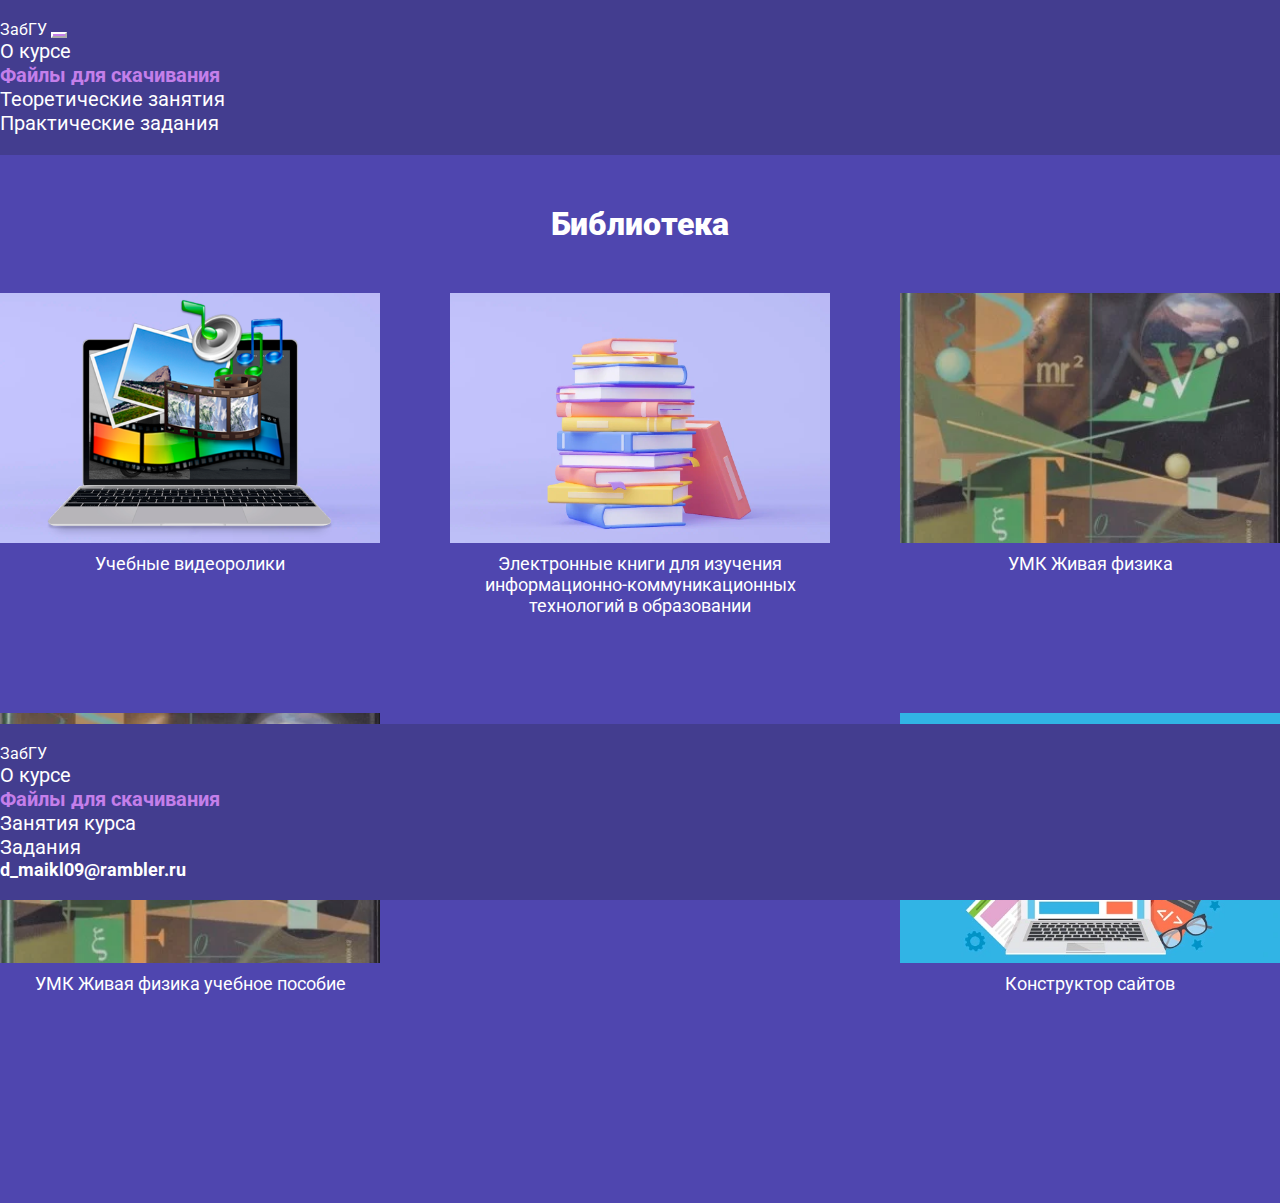
<file: library.html>
<!DOCTYPE html>
<html lang="ru">
<head>
   <meta charset="UTF-8">
   <meta http-equiv="X-UA-Compatible" content="IE=edge">
   <meta name="viewport" content="width=device-width, initial-scale=1.0">

   <!-- title -->
   <title>Курс.ИКТ в образовании</title>
<link rel="shortcut icon" href="assets/favicon.ico" type="image/x-icon">
   <!-- style -->
   <link rel="stylesheet" href="assets/css/style.css">

   <!-- fonts -->
   <link rel="preconnect" href="https://fonts.googleapis.com">
   <link rel="preconnect" href="https://fonts.gstatic.com" crossorigin>
   <link href="https://fonts.googleapis.com/css2?family=Roboto:wght@100;300;400;700;900&display=swap" rel="stylesheet">

   <!-- bootstrap5 -->
   <link href="https://cdn.jsdelivr.net/npm/bootstrap@5.0.2/dist/css/bootstrap.min.css" rel="stylesheet" integrity="sha384-EVSTQN3/azprG1Anm3QDgpJLIm9Nao0Yz1ztcQTwFspd3yD65VohhpuuCOmLASjC" crossorigin="anonymous">
</head>
<body>
  <header id="top">
    <nav class="navbar navbar-expand-lg navbar-light">
       <div class="container">
         <a class="navbar-brand" href="index.html">
          ЗабГУ
         </a>
         <button class="navbar-toggler" type="button" data-bs-toggle="collapse" data-bs-target="#navbarNav" aria-controls="navbarNav" aria-expanded="false" aria-label="Toggle navigation">
           <span class="navbar-toggler-icon"></span>
         </button>
         <div class="collapse navbar-collapse" id="navbarNav">
           <ul class="navbar-nav">
             <li class="nav-item">
               <a class="nav-link" href="index.html">О курсе</a>
             </li>
             <li class="nav-item">
               <a class="nav-link active" href="library.html">Файлы для скачивания</a>
             </li>
             <li class="nav-item">
               <a class="nav-link" href="less.html">Теоретические занятия</a>
             </li>
             <li class="nav-item">
               <a class="nav-link" href="download.html">Практические задания</a>
             </li>
           </ul>
         </div>
       </div>
     </nav>
 </header>
   
   <section>
    <div class="container">
      <h1 class="title">Библиотека</h1>
      <div class="grid">
        <div class="grid__item">
          <a href="https://drive.google.com/drive/folders/1e8R08lVUiBvstn262s4mOMyy5cb7pyCa?usp=drive_link" download>
            <!-- Меняестя название и картинка книги, также ссылка на материал -->
            <div class="link-img"><img src="assets/img/i3.webp" alt=""></div>
            <p class="link__text">Учебные видеоролики</p>
          </a>
        </div>
        <div class="grid__item">
          <a href="https://drive.google.com/file/d/1j2EJmyJc7mhT0mN4jGrKhPeeFXpyOUqd/view?usp=drive_link" target="_blank" download>
            <!-- Меняестя название и картинка книги, также ссылка на материал -->
            <div class="link-img"><img src="assets/img/i2.webp" alt=""></div>
            <p class="link__text">Электронные книги для изучения информационно-коммуникационных технологий в образовании</p>
          </a>
        </div>
        <div class="grid__item">
          <a href="https://drive.google.com/file/d/13rrzNSYOCqc148vRcWG9e2IngpetV8_4/view?usp=drive_link" download>
            <!-- Меняестя название и картинка книги, также ссылка на материал -->
            <div class="link-img"><img src="assets/img/i.webp" alt=""></div>
            <p class="link__text">УМК Живая физика</p>
          </a>
        </div>
		  <div class="grid__item">
          <a href="https://drive.google.com/file/d/1QgKAmWkkyseWsgoKjskhu_amMVqBzB_G/view?usp=drive_link" download>
            <!-- Меняестя название и картинка книги, также ссылка на материал -->
            <div class="link-img"><img src="assets/img/i.webp" alt=""></div>
            <p class="link__text">УМК Живая физика учебное пособие</p>
          </a>
        </div>
        <div class="grid__item">
          <a href="https://drive.google.com/file/d/1Bx1EwC6_VLWtbeRdhsmUwZvijY83_P1r/view?usp=drive_link" download>
            <!-- Меняестя название и картинка книги, также ссылка на материал -->
            <div class="link-img"><img src="assets/img/i4.webp" alt=""></div>
            <p class="link__text">Конструктор сайтов</p>
          </a>
        </div>
      </div>
    </div>
   </section>

   <footer class="bott">
    <nav class="navbar navbar-expand-lg navbar-light">
       <div class="container">
         <a class="navbar-brand" href="index.html">
          ЗабГУ
         </a>
         <a href="#top" class="up">Наверх</a>
         <div class="collapse navbar-collapse footer_nav" id="navbarNav">
           <ul class="navbar-nav">
             <li class="nav-item">
               <a class="nav-link" href="index.html">О курсе</a>
             </li>
             <li class="nav-item">
               <a class="nav-link active" href="library.html">Файлы для скачивания</a>
             </li>
             <li class="nav-item">
               <a class="nav-link" href="less.html">Занятия курса</a>
             </li>
             <li class="nav-item">
               <a class="nav-link" href="download.html">Задания</a>
             </li>
           </ul>
           <!-- Почта -->
           <a class="mail-link" href="mailto:d_maikl09@rambler.ru">d_maikl09@rambler.ru</a>
         </div>
       </div>
     </nav>
 </footer>
   <!-- bootstrap5 js -->
   <script src="https://cdn.jsdelivr.net/npm/@popperjs/core@2.9.2/dist/umd/popper.min.js" integrity="sha384-IQsoLXl5PILFhosVNubq5LC7Qb9DXgDA9i+tQ8Zj3iwWAwPtgFTxbJ8NT4GN1R8p" crossorigin="anonymous"></script>
<script src="https://cdn.jsdelivr.net/npm/bootstrap@5.0.2/dist/js/bootstrap.min.js" integrity="sha384-cVKIPhGWiC2Al4u+LWgxfKTRIcfu0JTxR+EQDz/bgldoEyl4H0zUF0QKbrJ0EcQF" crossorigin="anonymous"></script>
</body>
</html>
</file>
<file: assets/css/style.css>
body{
   margin: 0;
   padding: 0;
   font-family: 'Roboto', sans-serif;
   background-color: #4f46af !important;
}
ul{
   list-style-type: none;
   padding: 0;
   margin: 0;
}
li{
   margin: 0;
   padding: 0;
}
a{
   text-decoration: none !important;
}
h1, h2, h3, h4, h5, h6, p{
   margin: 0;
   padding: 0;
}
h1{
   font-weight: 900;
}
h2{
   font-weight: 700;
}
img{
   width: 100%;
}
section{
   margin-top: 50px;
   margin-bottom: 50px;
}
.bott{
   position: fixed;
   bottom: 0;
   width: 100%;
}
/* header */
.navbar{
   padding-top: 20px !important;
   padding-bottom: 20px !important;
   background-color: #433d8f !important;
}
.navbar-brand{
   color: #fff !important;
   width: 50px;
}
.nav-link{
   font-size: 20px;
   color: #fff !important;
   transition: .2s;
}
.nav-link:hover{
   color: #C47FEA !important;
}
.nav-item .active{
   color: #C47FEA !important;
   font-weight: 700;
}
.navbar-light .navbar-toggler{
   color: #fff !important;
   border-color: #fff !important;
}
.navbar-toggler{
   background-color: #C47FEA !important;
}

/* full_height */
.info__wrapper_flex{
   display: flex;
   justify-content: space-between;
   align-items: center;
   margin-bottom: 50px;
}
.info__wrapper_flex .logo_image{
   margin-right: 50px;
   max-width: 400px;
}
.info__wrapper_flex .logo_image img{
   border-radius: 50%;
}
.info__wrapper_flex .text{
   max-width: 800px;
   color: #fff;
   font-size: 24px;
}
.info__wrapper_flex .text span{
   color: #C47FEA;
}
.info__wrapper p{
   color: #fff;
   font-size: 24px;
}
.info__wrapper p span{
   color: #C47FEA;
}

/* library */
.title{
   text-align: center;
   color: #fff;
}
.grid{
   margin-top: 50px;
   margin-bottom: 70px;
   display: flex;
   justify-content: space-between;
   flex-wrap: wrap;
}
.grid__item{
   width: 380px;
   height: 350px;
   margin-bottom: 70px;
   transition: .3s;
}
.grid__item:hover{
   transform: scale(1.1);
}
.grid__item .link-img{
   overflow: hidden;
   display: flex;
}
.link-img img{
   object-fit: cover;
   width: 100%;
   height: 250px;
}
.grid__item .link__text{
   margin-top: 10px;
   color: #fff;
   font-size: 18px;
   text-align: center;

}

/* task__wrapper */
.task__wrapper{
   margin-top: 50px;
   display: grid;
   grid-template-columns: repeat(2,1fr);
   gap: 2em;
}
.task__item{
   background-color: #584fbe;
   padding: 30px;
   color: #fff;
}
.task__item h3{
   margin-top: 0 !important;
   font-size: 30px;
   font-weight: 700;
   color: #C47FEA;
   margin-bottom: 15px;
}
.task__item p{
   font-size: 18px;
}
.task__item p a{
   color: #C47FEA;
   font-weight: 700;
}
.task__item p a:hover{
   color: #ff41d0;
}

/* footer */
.footer_nav{
   justify-content: space-between !important;
}
.mail-link{
   font-weight: 700;
   font-size: 18px !important;
   color: #fff;
   transition: .2s;
}
.mail-link:hover{
   color: #C47FEA;
}
.up{
   color: #fff;
   font-weight: 700;
   font-size: 18px !important;
   margin-right: 20px;
   display: none;
}
.ml{
   margin-left: 30px;
}
h3{
   color: #fff;
   text-align: center;
   margin-top: 60px !important;
   margin-bottom: 20px !important;
   font-size: 36px !important;
}
.list li{
   color: #fff;
   font-size: 20px !important;
   margin-bottom: 10px;
   position: relative;
}
.list li:before{
   content: "";
   position: absolute;
   left: -15px;
   top: 15px;
   width: 5px;
   height: 5px;
   background-color: #c47fea;
   border-radius: 50%;
}
.list_num{
   color: #fff;
   font-size: 20px !important;
   margin-bottom: 10px;
}
.list_link{
   margin-left: 10px;
   padding: 0;
}
.list_link li a{
   color: #c47fea;
   font-weight: 700;
   font-size: 18px;
   transition: .2s;
}
.list_link li a:hover{
   color: #ff41d0;
}
/* adaptive */
@media (max-width: 1200px) {
   .info__wrapper_flex{
      display: block;
   }
   .info__wrapper_flex .logo_image{
      margin: 0 auto;
      width: 300px;
      margin-bottom: 20px;
   }
   .info__wrapper_flex .text{
      max-width: 100%;
      font-size: 18px;
   }
   .info__wrapper p{
      font-size: 18px;
   }
   .grid{
      flex-wrap: wrap;
   }
   .grid .grid__item{
      margin-bottom: 70px;
   }
}
@media (max-width: 991px){
   .up{
      display: block;
   }
}
@media (max-width: 768px){
   .task__wrapper{
      grid-template-columns: 1fr;
   }
}
@media (max-width: 539px){
   .grid{
      justify-content: center;
   }
   h3{
      font-size: 24px !important;
   }
}
</file>
